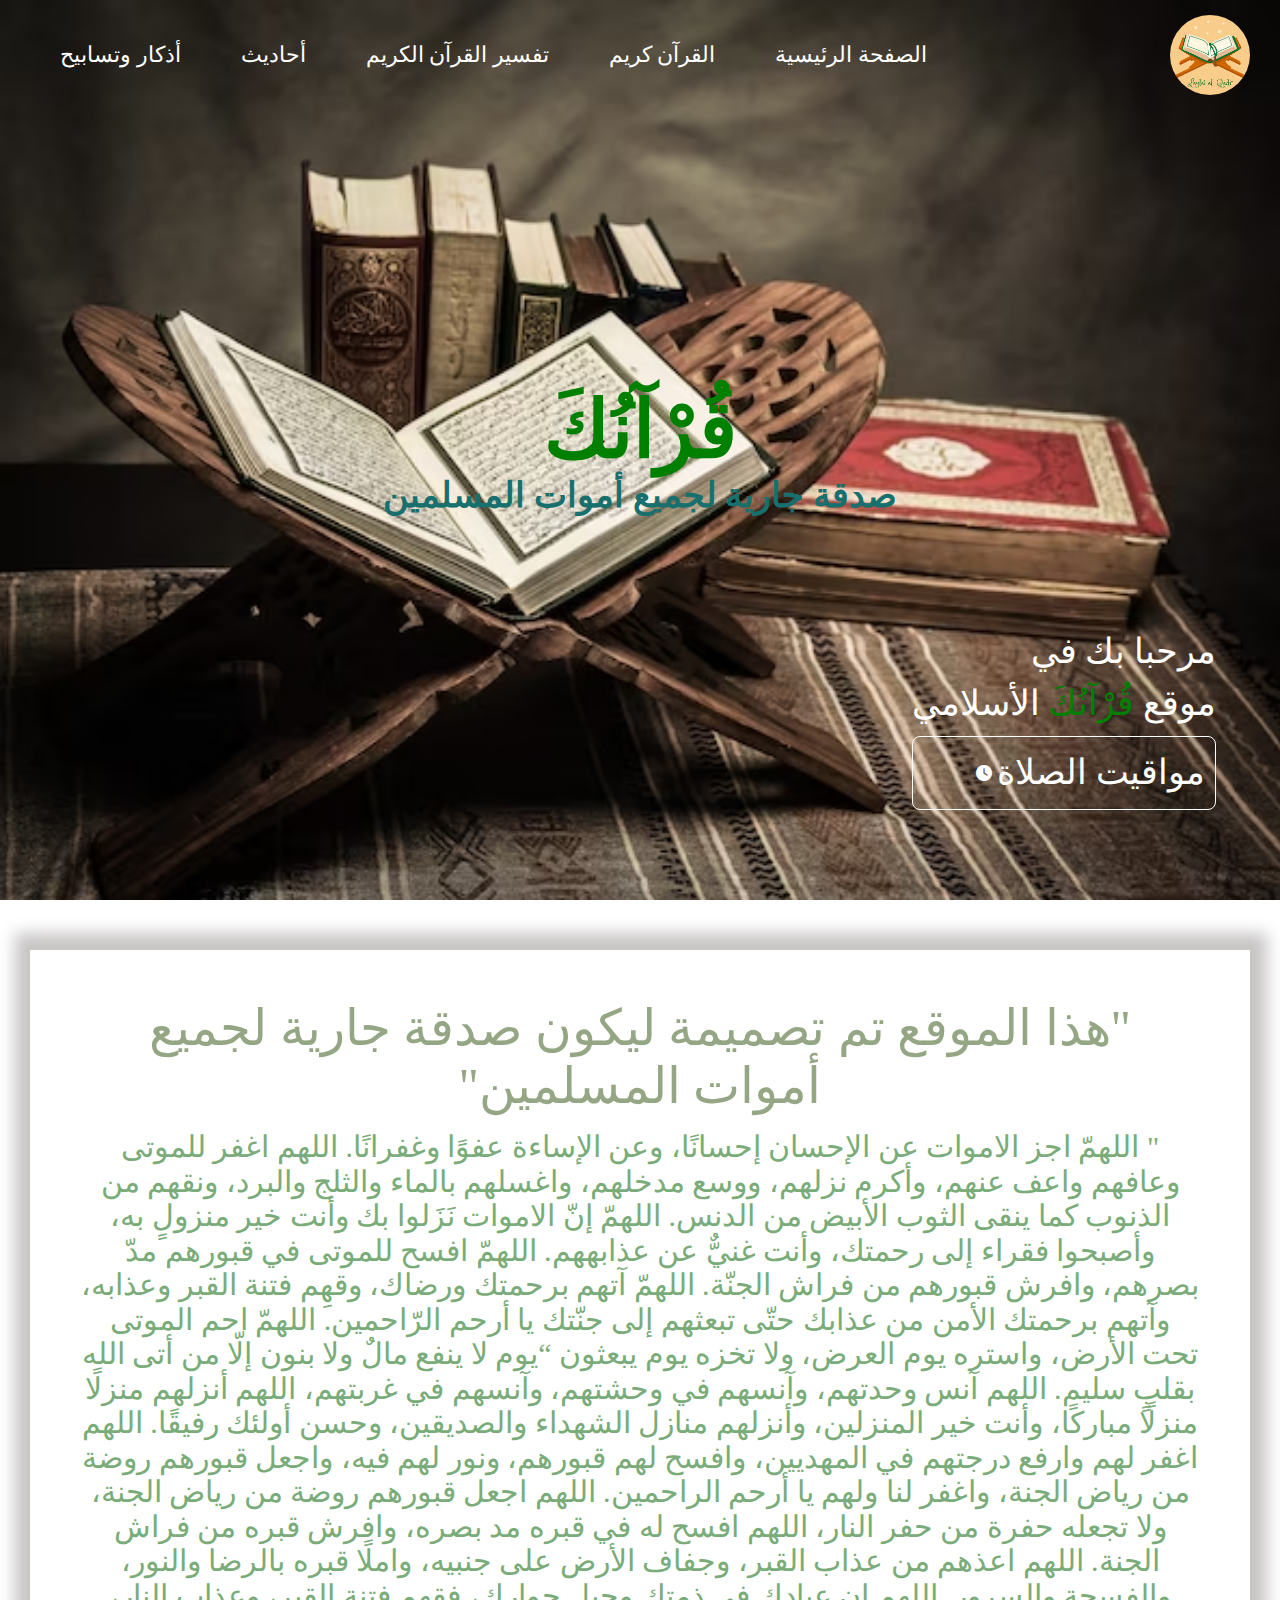
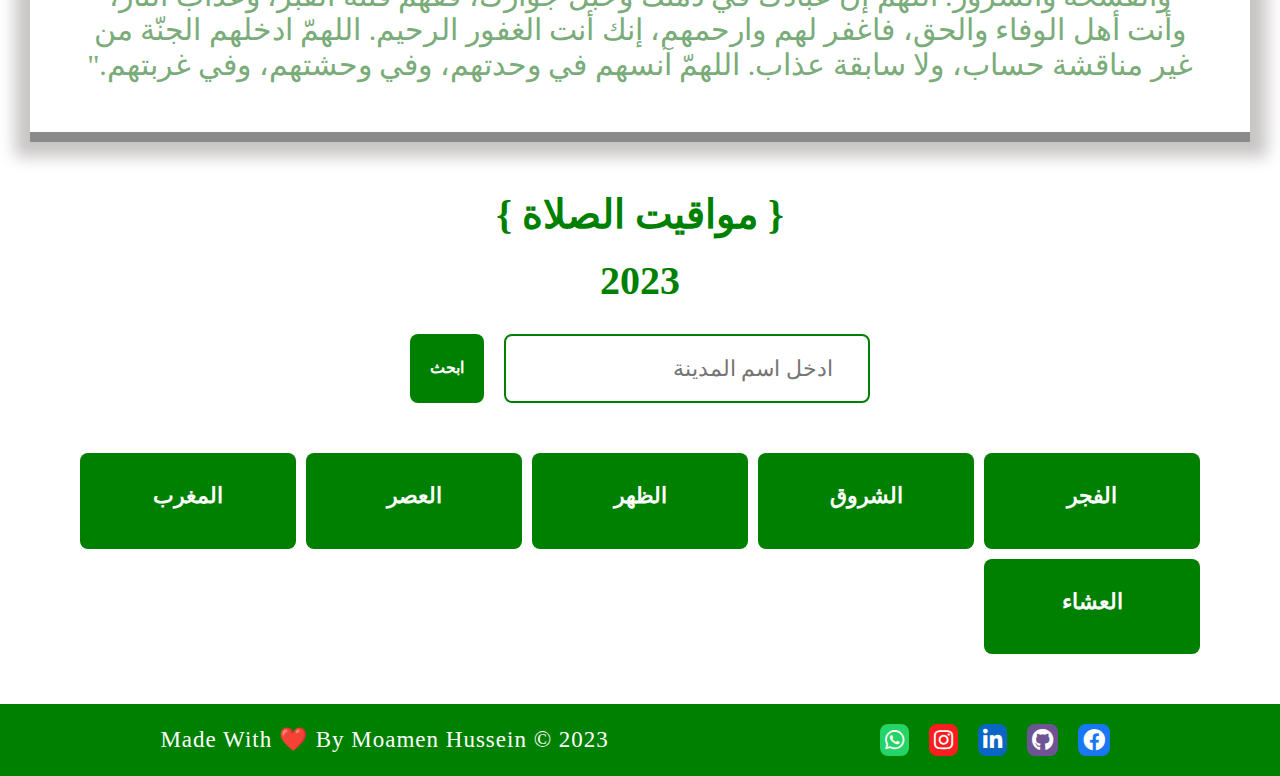
<file: index.html>
<!DOCTYPE html>
<html lang="en">
  <head>
    <meta charset="UTF-8" />
    <meta http-equiv="X-UA-Compatible" content="IE=edge" />
    <!-- font-awesome The iconic -->
    <!-- font awesome library -->
    <link rel="stylesheet" href="css/all.min.css" />
    <!-- Render all Element Normally -->
    <link rel="stylesheet" href="css/normalize.css" />
    <!--Main Framework css-->
    <link rel="stylesheet" href="css/framework.css" />
    <!-- Main Template css file -->
    <link rel="stylesheet" href="css/master.css" />
    <!-- Google Fonts -->
    <link rel="preconnect" href="https://fonts.googleapis.com" />
    <link rel="preconnect" href="https://fonts.gstatic.com" crossorigin />
    <link
      href="https://fonts.googleapis.com/css2?family=Cairo:wght@200;300;400;500;600;700;800;900;1000&family=Open+Sans:wght@300;500;600;800&family=Poppins:ital,wght@0,100;0,200;0,400;0,600;1,100;1,200&family=Roboto:ital,wght@0,100;0,300;0,500;0,700;0,900;1,100;1,300;1,400;1,500&display=swap"
      rel="stylesheet"
    />
    <title>قرآنك</title>
  </head>
  <body>
    <i class="fa-solid fa-chevron-up up"></i>
    <div class="header">
      <div class="container">
        <a href="#"><img src="imges/logo.avif" alt="" /></a>
        <div class="nav">
          <i class="fa-solid fa-bars menu"></i>
          <ul>
            <i class="fa-regular fa-circle-xmark close"></i>
            <li><a href="index.html">الصفحة الرئيسية</a></li>
            <li><a href="quran.html">القرآن كريم</a></li>
            <li><a href="tafseer.html">تفسير القرآن الكريم</a></li>
            <li><a href="hadis.html"> أحاديث</a></li>
            <li><a href="azkar.html"> أذكار وتسابيح</a></li>
          </ul>
        </div>
      </div>
    </div>
    <div class="landing" id="main">
      <div class="container">
        <div class="info">
          <h2>قُرْآنُكَ</h2>
          <p>صدقة جارية لجميع أموات المسلمين</p>
        </div>
        <div class="welcome">
          <p>مرحبا بك في<br />موقع <span>قُرْآنُكَ</span> الأسلامي</p>
          <a href="#timeprayer" class="time">
            <p>مواقيت الصلاة</p>
            <i class="fa-solid fa-clock"></i>
          </a>
        </div>
      </div>
    </div>
    <div class="box-info">
      <div class="container">
        <p class="paragraph-one">
          "هذا الموقع تم تصميمة ليكون صدقة جارية لجميع أموات المسلمين"
        </p>
        <div class="paragraph-two">
          " اللهمّ اجز الاموات عن الإحسان إحسانًا، وعن الإساءة عفوًا وغفرانًا.
          اللهم اغفر للموتى وعافهم واعف عنهم، وأكرم نزلهم، ووسع مدخلهم، واغسلهم
          بالماء والثلج والبرد، ونقهم من الذنوب كما ينقى الثوب الأبيض من الدنس.
          اللهمّ إنّ الاموات نَزَلوا بك وأنت خير منزولٍ به، وأصبحوا فقراء إلى
          رحمتك، وأنت غنيٌّ عن عذابههم. اللهمّ افسح للموتى في قبورهم مدّ بصرهم،
          وافرش قبورهم من فراش الجنّة. اللهمّ آتهم برحمتك ورضاك، وقهِم فتنة
          القبر وعذابه، وآتهم برحمتك الأمن من عذابك حتّى تبعثهم إلى جنّتك يا
          أرحم الرّاحمين. اللهمّ احم الموتى تحت الأرض، واستره يوم العرض، ولا
          تخزه يوم يبعثون “يوم لا ينفع مالٌ ولا بنون إلّا من أتى الله بقلبٍ
          سليم. اللهم آنس وحدتهم، وآنسهم في وحشتهم، وآنسهم في غربتهم، اللهم
          أنزلهم منزلًا منزلًا مباركًا، وأنت خير المنزلين، وأنزلهم منازل الشهداء
          والصديقين، وحسن أولئك رفيقًا. اللهم اغفر لهم وارفع درجتهم في المهديين،
          وافسح لهم قبورهم، ونور لهم فيه، واجعل قبورهم روضة من رياض الجنة، واغفر
          لنا ولهم يا أرحم الراحمين. اللهم اجعل قبورهم روضة من رياض الجنة، ولا
          تجعله حفرة من حفر النار، اللهم افسح له في قبره مد بصره، وافرش قبره من
          فراش الجنة. اللهم اعذهم من عذاب القبر، وجفاف الأرض على جنبيه، واملًا
          قبره بالرضا والنور، والفسحة والسرور. اللهم إن عبادك في ذمتك وحبل
          جوارك، فقهم فتنة القبر، وعذاب النار، وأنت أهل الوفاء والحق، فاغفر لهم
          وارحمهم، إنك أنت الغفور الرحيم. اللهمّ ادخلهم الجنّة من غير مناقشة
          حساب، ولا سابقة عذاب. اللهمّ آنسهم في وحدتهم، وفي وحشتهم، وفي غربتهم."
        </div>
      </div>
    </div>
    <div class="prayerTime" id="timeprayer">
      <h2>{ مواقيت الصلاة }</h2>
      <div class="year">2023</div>
      <div class="container">
        <div class="input">
          <input type="text" placeholder=" ادخل اسم المدينة" />
          <button class="search">ابحث</button>
        </div>
        <div class="namecity"></div>
        <div class="info">
          <div class="boxstime">
            <div class="box">
              <div class="name">الفجر</div>
              <div class="fagr"></div>
            </div>
            <div class="box">
              <div class="name">الشروق</div>
              <div class="sunrise"></div>
            </div>
            <div class="box">
              <div class="name">الظهر</div>
              <div class="dohr"></div>
            </div>
            <div class="box">
              <div class="name">العصر</div>
              <div class="asr"></div>
            </div>
            <div class="box">
              <div class="name">المغرب</div>
              <div class="maghreb"></div>
            </div>
            <div class="box">
              <div class="name">العشاء</div>
              <div class="isha"></div>
            </div>
          </div>
        </div>
        <div class="result"></div>
      </div>
    </div>
    <div class="footer">
      <div class="container">
        <ul>
          <li>
            <a href="https://www.facebook.com/moalfj?mibextid=ZbWKwL">
              <i class="fa-brands fa-facebook facebook"></i>
            </a>
          </li>
          <li>
            <a href="https://github.com/moamenhussein"
              ><i class="fa-brands fa-github github"></i
            ></a>
          </li>
          <li>
            <a href="https://www.linkedin.com/in/moamen-hussein-414ab1254/"
              ><i class="fa-brands fa-linkedin-in linkedin"></i
            ></a>
          </li>
          <li>
            <a
              href="https://instagram.com/moamenhussein1?utm_source=qr&igshid=MzNlNGNkZWQ4Mg=="
              ><i class="fa-brands fa-instagram insta"></i
            ></a>
          </li>
          <li>
            <a href="https://wa.me/qr/O7BJLZVEUXVYK1"
              ><i class="fa-brands fa-whatsapp whats"></i>
            </a>
          </li>
        </ul>
        <div class="made">
          Made With ❤️ By Moamen Hussein &copy; 2023
        </div>
      </div>
    </div>
    <script src="main.js"></script>
  </body>
</html>
</file>
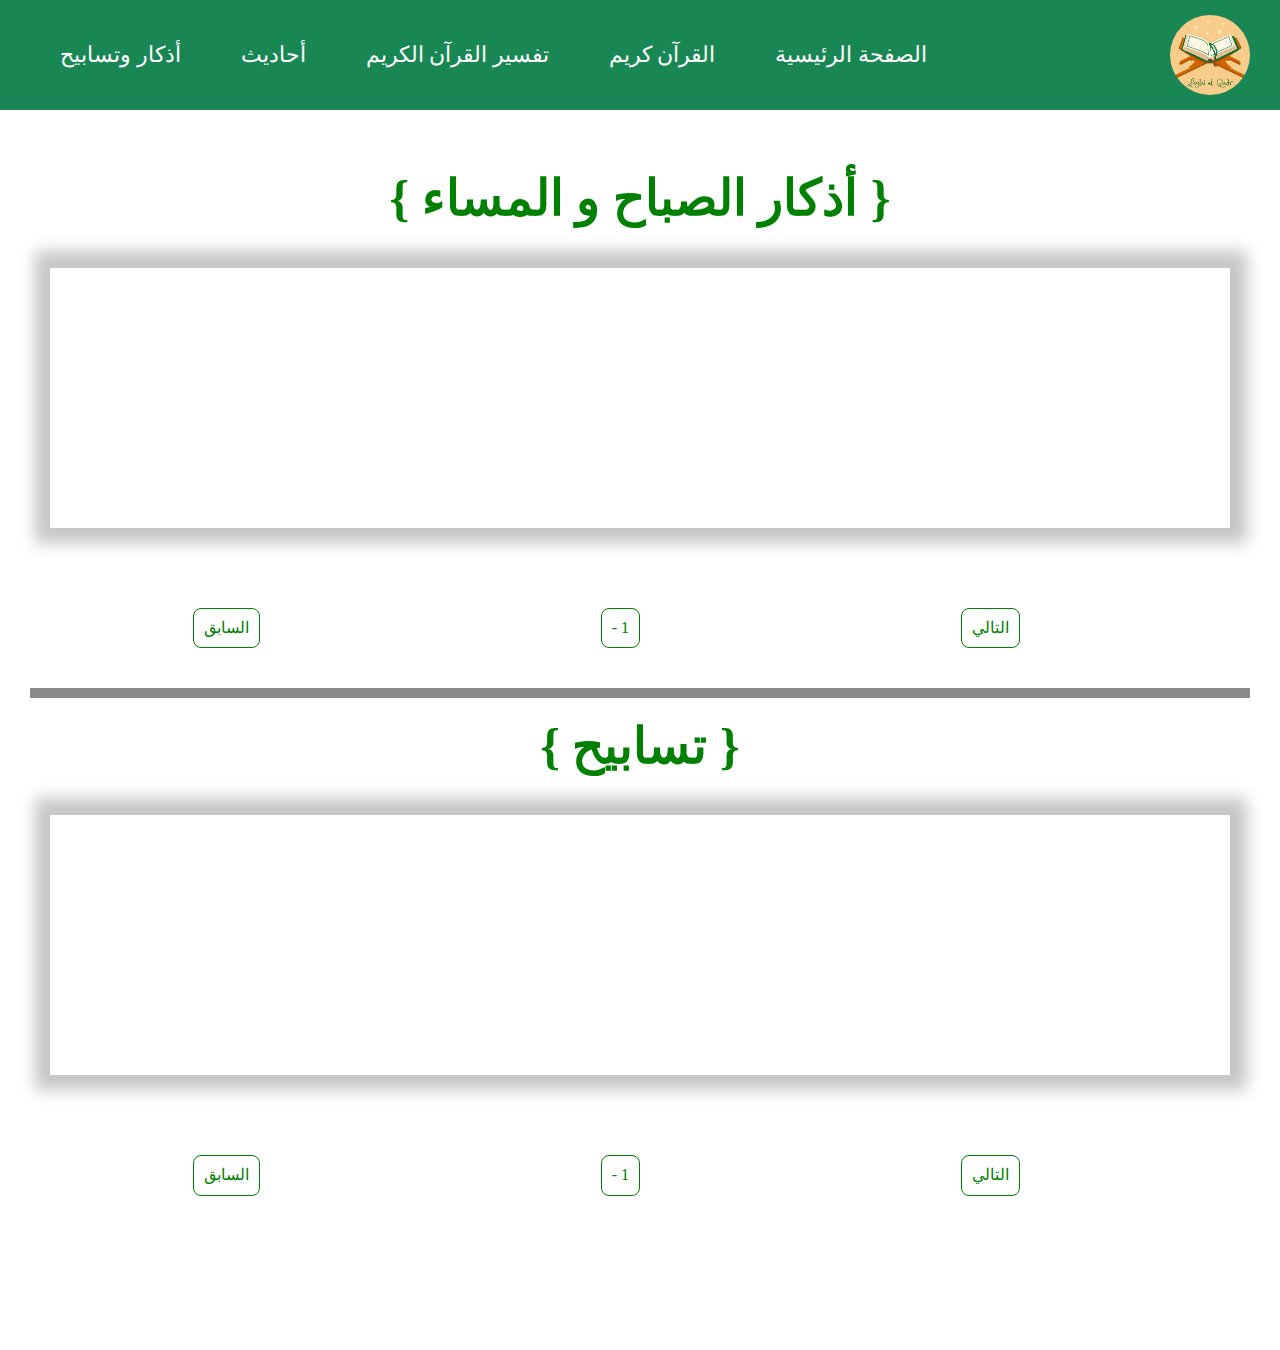
<file: azkar.html>
<!DOCTYPE html>
<html lang="en">
  <head>
    <meta charset="UTF-8" />
    <meta http-equiv="X-UA-Compatible" content="IE=edge" />
    <!-- font-awesome The iconic -->
    <!-- font awesome library -->
    <link rel="stylesheet" href="css/all.min.css" />
    <!-- Render all Element Normally -->
    <link rel="stylesheet" href="css/normalize.css" />
    <!--Main Framework css-->
    <link rel="stylesheet" href="css/framework.css" />
    <!-- Main Template css file -->
    <link rel="stylesheet" href="css/master.css" />
    <!-- Google Fonts -->
    <link rel="preconnect" href="https://fonts.googleapis.com" />
    <link rel="preconnect" href="https://fonts.gstatic.com" crossorigin />
    <link
      href="https://fonts.googleapis.com/css2?family=Cairo:wght@200;300;400;500;600;700;800;900;1000&family=Open+Sans:wght@300;500;600;800&family=Poppins:ital,wght@0,100;0,200;0,400;0,600;1,100;1,200&family=Roboto:ital,wght@0,100;0,300;0,500;0,700;0,900;1,100;1,300;1,400;1,500&display=swap"
      rel="stylesheet"
    />
    <title>قرآنك</title>
  </head>
  <body>
    <i class="fa-solid fa-chevron-up up"></i>
    <div class="header hadis">
      <div class="container">
        <a href="#"><img src="imges/logo.avif" alt="" /></a>
        <div class="nav">
          <i class="fa-solid fa-bars menu"></i>
          <ul>
            <i class="fa-regular fa-circle-xmark close"></i>
            <li><a href="index.html">الصفحة الرئيسية</a></li>
            <li><a href="quran.html">القرآن كريم</a></li>
            <li><a href="tafseer.html">تفسير القرآن الكريم</a></li>
            <li><a href="hadis.html"> أحاديث</a></li>
            <li><a href="azkar.html"> أذكار وتسابيح</a></li>
          </ul>
        </div>
      </div>
    </div>
    <h2 class="offline"></h2>
    <div class="landing-hadis">
      <div class="container azkarandhadis">
        <h2>{ أذكار الصباح و المساء }</h2>
        <div class="hadis-content"></div>
        <div class="number-container">
          <div class="next done">التالي</div>
          <div class="num-num done">
            <span class="num-one">1</span> -
            <span class="num-two"></span>
          </div>
          <div class="prev done">السابق</div>
        </div>
      </div>
    </div>
    <div class="tasabieh">
      <div class="container">
        <h2>{ تسابيح }</h2>
        <div class="tasabieh-contentet">
          <div class="tasbiha-container">
            <div class="tasbiha"></div>
            <div class="count"></div>
          </div>
          <div class="discription"></div>
        </div>
        <div class="number-container">
          <div class="nextbtn done">التالي</div>
          <div class="num-num done">
            <span class="numberOne">1</span> -
            <span class="tasabieh-count"></span>
          </div>
          <div class="prevbtn done">السابق</div>
        </div>
      </div>
    </div>
    <script src="azkar.js"></script>
  </body>
</html>
</file>
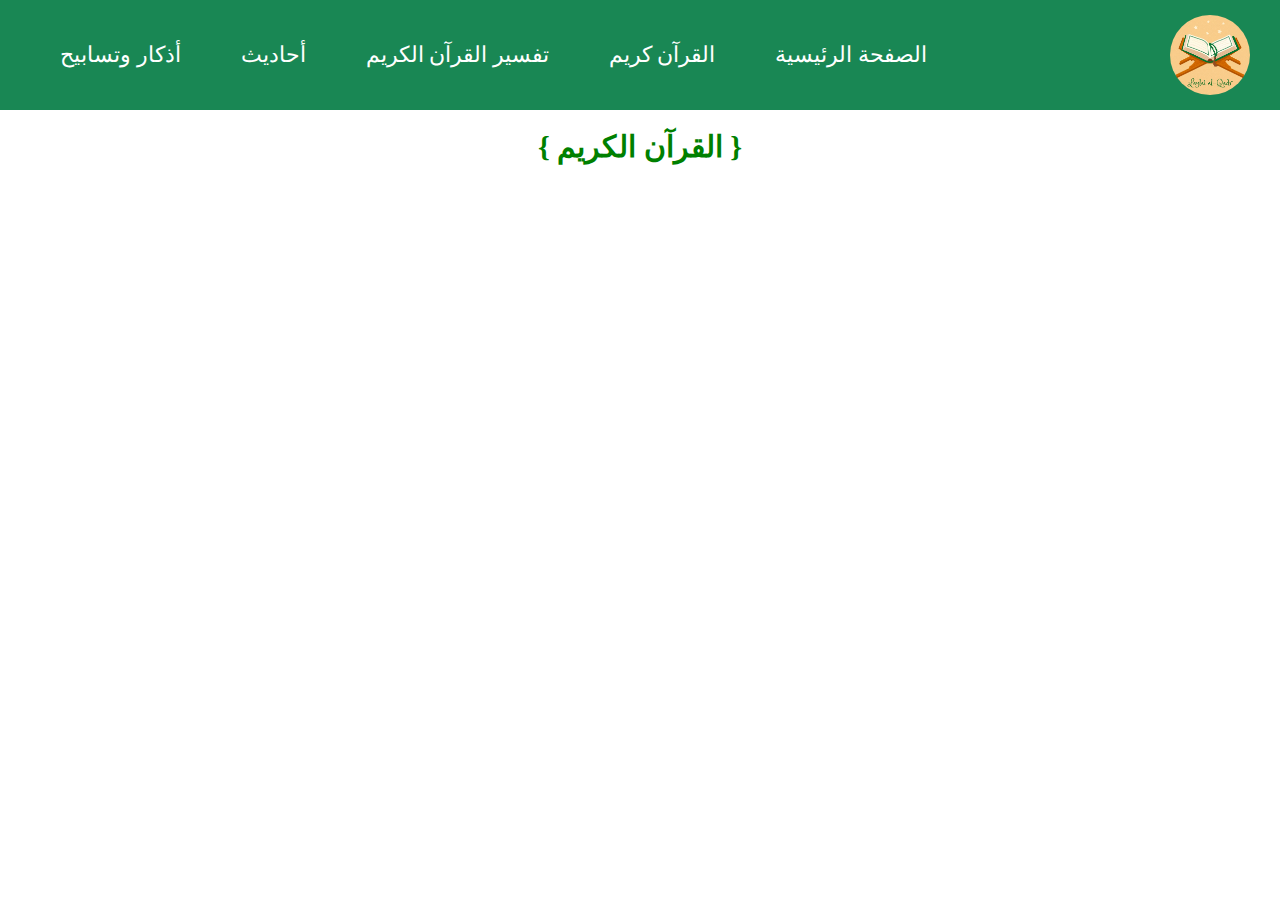
<file: quran.html>
<!DOCTYPE html>
<html lang="en">
  <head>
    <meta charset="UTF-8" />
    <meta http-equiv="X-UA-Compatible" content="IE=edge" />
    <!-- font-awesome The iconic -->
    <!-- font awesome library -->
    <link rel="stylesheet" href="css/all.min.css" />
    <!-- Render all Element Normally -->
    <link rel="stylesheet" href="css/normalize.css" />
    <!--Main Framework css-->
    <link rel="stylesheet" href="css/framework.css" />
    <!-- Main Template css file -->
    <link rel="stylesheet" href="css/master.css" />
    <!-- Google Fonts -->
    <link rel="preconnect" href="https://fonts.googleapis.com" />
    <link rel="preconnect" href="https://fonts.gstatic.com" crossorigin />
    <link
      href="https://fonts.googleapis.com/css2?family=Cairo:wght@200;300;400;500;600;700;800;900;1000&family=Open+Sans:wght@300;500;600;800&family=Poppins:ital,wght@0,100;0,200;0,400;0,600;1,100;1,200&family=Roboto:ital,wght@0,100;0,300;0,500;0,700;0,900;1,100;1,300;1,400;1,500&display=swap"
      rel="stylesheet"
    />
    <title>قرآنك</title>
  </head>
  <body>
    <i class="fa-solid fa-chevron-up up"></i>
    <div class="header quran">
      <div class="container">
        <a href="#"><img src="imges/logo.avif" alt="" /></a>
        <div class="nav">
          <i class="fa-solid fa-bars menu"></i>
          <ul>
            <i class="fa-regular fa-circle-xmark close"></i>
            <li><a href="index.html">الصفحة الرئيسية</a></li>
            <li><a href="quran.html">القرآن كريم</a></li>
            <li><a href="tafseer.html">تفسير القرآن الكريم</a></li>
            <li><a href="hadis.html"> أحاديث</a></li>
            <li><a href="azkar.html"> أذكار وتسابيح</a></li>
          </ul>
        </div>
      </div>
    </div>
    <h2 class="heading-tafseer">{ القرآن الكريم }</h2>
    <div class="tafseer-content"></div>
    <div class="content-tafseer">
      <div class="closebtn">
        <i class="fa-regular fa-circle-xmark"></i>
        <h2></h2>
        <div class="ayat"></div>
        <div class="audio"></div>
        <img src="imges/photo.jpg" alt="">
        <div class="tbody-ayat">
          <div class="contentayat"><span class="number"></span></div>
        </div>
        <div class="aya-container"></div>
      </div>
    </div>
    <script src="quran.js"></script>
  </body>
</html>
</file>
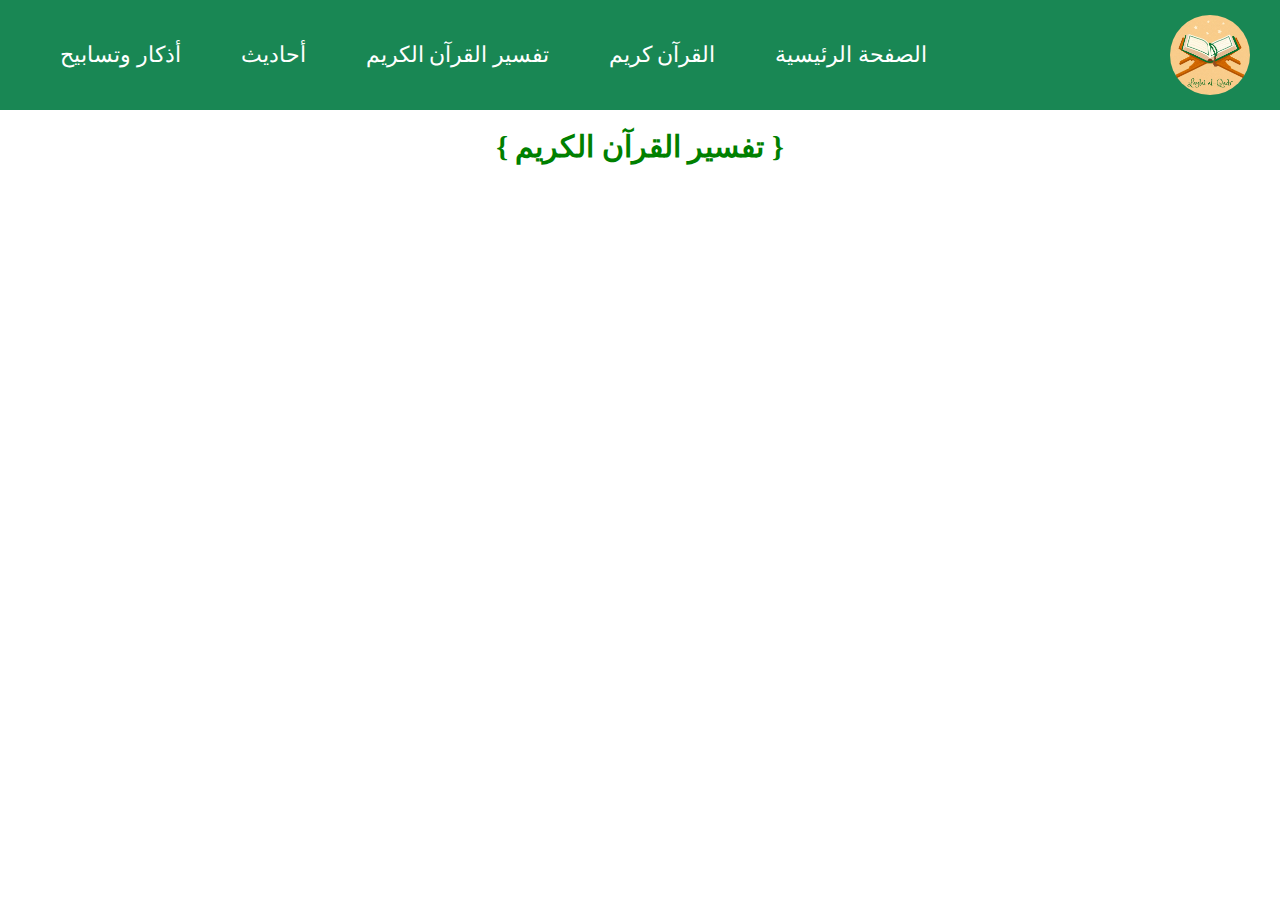
<file: tafseer.html>
<!DOCTYPE html>
<html lang="en">
  <head>
    <meta charset="UTF-8" />
    <meta http-equiv="X-UA-Compatible" content="IE=edge" />
    <!-- font-awesome The iconic -->
    <!-- font awesome library -->
    <link rel="stylesheet" href="css/all.min.css" />
    <!-- Render all Element Normally -->
    <link rel="stylesheet" href="css/normalize.css" />
    <!--Main Framework css-->
    <link rel="stylesheet" href="css/framework.css" />
    <!-- Main Template css file -->
    <link rel="stylesheet" href="css/master.css" />
    <!-- Google Fonts -->
    <link rel="preconnect" href="https://fonts.googleapis.com" />
    <link rel="preconnect" href="https://fonts.gstatic.com" crossorigin />
    <link
      href="https://fonts.googleapis.com/css2?family=Cairo:wght@200;300;400;500;600;700;800;900;1000&family=Open+Sans:wght@300;500;600;800&family=Poppins:ital,wght@0,100;0,200;0,400;0,600;1,100;1,200&family=Roboto:ital,wght@0,100;0,300;0,500;0,700;0,900;1,100;1,300;1,400;1,500&display=swap"
      rel="stylesheet"
    />
    <title>قرآنك</title>
  </head>
  <body>
    <i class="fa-solid fa-chevron-up up"></i>
    <div class="header tafseer">
      <div class="container">
        <a href="#"><img src="imges/logo.avif" alt="" /></a>
        <div class="nav">
          <i class="fa-solid fa-bars menu"></i>
          <ul>
            <i class="fa-regular fa-circle-xmark close"></i>
            <li><a href="index.html">الصفحة الرئيسية</a></li>
            <li><a href="quran.html">القرآن كريم</a></li>
            <li><a href="tafseer.html">تفسير القرآن الكريم</a></li>
            <li><a href="hadis.html"> أحاديث</a></li>
            <li><a href="azkar.html"> أذكار وتسابيح</a></li>
          </ul>
        </div>
      </div>
    </div>
    <h2 class="heading-tafseer">{ تفسير القرآن الكريم }</h2>
    <div class="tafseer-content"></div>
    <div class="content-tafseer">
      <div class="closebtn">
        <i class="fa-regular fa-circle-xmark"></i>
        <h2></h2>
        <div class="ayat"></div>
        <div class="aya-container">
          
        </div>
      </div>
    </div>
    <script src="tafseer.js"></script>
  </body>
</html>
</file>
<file: css/framework.css>
:root {
    --fa-style-family-classic: "font awesome 5 free";
    --blue-color: #0075ff;
    --blue-alt-color: #0d69d5;
    --orange-color: #f59e0b;
    --green-color: #22c55e;
    --red-color: #f44336;
    --grey-color:#888;
}
/*Start Box*/
.d-flex {
    display: flex;
}
.align-center {
    align-items: center;
}
.d-grid {
    display: grid;
}
.gap-20 {
    gap: 20px;
}
@media (max-width: 767px) {
    .block-mobile {
        display: block;
    }
}
/*End Box*/
/*Start padding + margin*/
.p-10 {
    padding: 10px;
}
.p-20 {
    padding: 20px;
}
.p-15 {
    padding: 15px;
}
.m-20 {
    margin: 20px;
}
.mt-0 {
    margin-top: 0;
}
.mt-5 {
    margin-top: 5px;
}
/*End padding + margin*/
/*Start Color*/
.bg-white {
    background-color: white;
}
.bg-eee {
background-color: #EEE;
}
.c-black {
    color: black;
}
/*End Color*/
/*Start Position*/
.p-relative {
    position: relative;
}
/*End Position*/
/*Start Font*/
.txt-c {
    text-align: center;
}
.fs-14 {
    font-size: 14px;
}
@media (max-width: 767px) {
    .txt-c-mobile {
        text-align: center;
    }
}
/*End Font*/
/*Start Border*/
.rad-6 {
    border-radius: 6px;
    -webkit-border-radius: 6px;
    -moz-border-radius: 6px;
    -ms-border-radius: 6px;
    -o-border-radius: 6px;
}
/*End Border*/
/*Start Width*/
.w-full {
    width: 100%;
}
/*End Width*/
/*Start Coponents*/
.between-flex {
    display: flex;
    align-items: center;
    justify-content: space-between;
}
/*End Coponents*/
</file>
<file: css/master.css>
:root {
  --main-color: green;
  --second-color: white;
  --paragraph-color: #94a684;
  --main-transition: 0.5s;
}
* {
  padding: 0;
  margin: 0;
  box-sizing: border-box;
  font-family: "thuluth-decorated";
}
body {
  direction: rtl;
}
html {
  scroll-behavior: smooth;
}
.up {
  position: fixed;
  z-index: 9999;
  color: var(--second-color);
  background-color: var(--main-color);
  font-size: 30px;
  padding: 8px;
  bottom: 20px;
  right: -80px;
  cursor: pointer;
  border-radius: 8px;
  -webkit-border-radius: 8px;
  -moz-border-radius: 8px;
  -ms-border-radius: 8px;
  -o-border-radius: 8px;
  transition: var(--main-transition);
  -webkit-transition: var(--main-transition);
  -moz-transition: var(--main-transition);
  -ms-transition: var(--main-transition);
  -o-transition: var(--main-transition);
}
.up.right {
  right: 20px;
}
li {
  list-style: none;
}
a {
  text-decoration: none;
}
.menu {
  display: none;
}
.header {
  position: absolute;
  width: 100%;
}
.header .container {
  height: 70px;
  display: flex;
  justify-content: space-between;
  align-items: center;
  margin: 20px 30px;
}
.header .container a img {
  width: 80px;
  border-radius: 50%;
  -webkit-border-radius: 50%;
  -moz-border-radius: 50%;
  -ms-border-radius: 50%;
  -o-border-radius: 50%;
  display: flex;
  justify-content: center;
  align-items: center;
}
.header .container .nav ul {
  display: flex;
  transition: var(--main-transition);
  -webkit-transition: var(--main-transition);
  -moz-transition: var(--main-transition);
  -ms-transition: var(--main-transition);
  -o-transition: var(--main-transition);
}
.header .container .nav ul li a {
  position: relative;
  color: var(--second-color);
  padding: 0 30px;
  font-size: 22px;
}
.header .container .nav ul li a::before {
  position: absolute;
  content: "";
  width: 0;
  height: 3px;
  background-color: var(--second-color);
  bottom: -15px;
  left: 50%;
  transform: translateX(-50%);
  -webkit-transform: translateX(-50%);
  -moz-transform: translateX(-50%);
  -ms-transform: translateX(-50%);
  -o-transform: translateX(-50%);
  transition: var(--main-transition);
  -webkit-transition: var(--main-transition);
  -moz-transition: var(--main-transition);
  -ms-transition: var(--main-transition);
  -o-transition: var(--main-transition);
}
.header .container .nav ul li a:hover::before {
  width: calc(100% - 52px);
}
.close {
  display: none;
  font-size: 30px;
  padding: 15px;
  cursor: pointer;
  color: white;
}
@media (max-width: 940px) {
  .menu {
    display: block;
    font-size: 25px;
    cursor: pointer;
    color: var(--second-color);
  }
  .close {
    display: block;
  }
  .header .container .nav ul {
    position: absolute;
    z-index: 99999;
    flex-direction: column;
    left: 100%;
    top: 110px;
    text-align: left;
    background-color: #4b362d;
    width: 100%;
  }
  .header .container .nav ul.active {
    left: 0;
  }
  .header .container .nav ul li a {
    display: block;
    padding: 20px;
    text-align: right;
  }
  .header .container .nav ul li a::before {
    width: 0;
    bottom: 0;
  }
}

.landing {
  height: 100vh;
  background-image: url("../imges/landing.avif");
  background-size: cover;
  display: flex;
  justify-content: center;
  align-items: center;
}

.landing .container .info {
  text-align: center;
}
.landing .container .info h2 {
  font-size: 80px;
  color: var(--main-color);
}
.landing .container .info p {
  color: #17706e;
  font-size: 35px;
  font-weight: bold;
}
.landing .container .welcome {
  position: absolute;
  right: 5%;
  bottom: 10%;
  color: var(--second-color);
}
.landing .container .welcome p {
  font-size: 35px;
  line-height: 1.5;
}
.landing .container .welcome p span {
  color: var(--main-color);
}
.landing .container .welcome .time {
  margin-top: 5px;
  display: flex;
  align-items: center;
  padding: 10px;
  cursor: pointer;
  background-color: transparent;
  color: var(--second-color);
  border-radius: 8px;
  -webkit-border-radius: 8px;
  -moz-border-radius: 8px;
  -ms-border-radius: 8px;
  -o-border-radius: 8px;
  border: none;
  border: 1px solid var(--second-color);
  transition: var(--main-transition);
  -webkit-transition: var(--main-transition);
  -moz-transition: var(--main-transition);
  -ms-transition: var(--main-transition);
  -o-transition: var(--main-transition);
}
.landing .container .welcome .time i {
  padding-right: 5px;
}

.landing .container .welcome .time:hover {
  background-color: white;
  color: black;
}

.box-info .container {
  padding: 50px;
  margin: 50px 30px;
  text-align: center;
  color: var(--paragraph-color);
  box-shadow: 1px -1px 15px 16px #c8c5c5;
  border-bottom: 10px solid #8a8a8a;
}
.box-info .container .paragraph-one {
  font-size: 50px;
}
.box-info .container .paragraph-two {
  margin-top: 15px;
  font-size: 30px;
  color: #79ac78;
}

.prayerTime {
  margin: 20px 30px;
}
.prayerTime h2 {
  text-align: center;
  font-size: 40px;
  color: var(--main-color);
}
.prayerTime .input {
  position: relative;
  margin-top: 30px;
  display: flex;
  justify-content: center;
}
.prayerTime .input input {
  width: 30%;
  padding: 20px 30px;
  border: none;
  border: 2px solid var(--main-color);
  caret-color: var(--main-color);
  border-radius: 8px;
  -webkit-border-radius: 8px;
  -moz-border-radius: 8px;
  -ms-border-radius: 8px;
  -o-border-radius: 8px;
  font-size: 22px;
}
.prayerTime .input input:focus {
  outline: none;
}
.prayerTime .input .search {
  margin-right: 20px;
  padding: 20px;
  border-radius: 8px;
  -webkit-border-radius: 8px;
  -moz-border-radius: 8px;
  -ms-border-radius: 8px;
  -o-border-radius: 8px;
  border: none;
  cursor: pointer;
  background-color: var(--main-color);
  color: white;
  font-weight: bold;
}
.year {
  text-align: center;
  margin-top: 20px;
  font-size: 40px;
  font-weight: bold;
  color: var(--main-color);
}
.boxstime {
  display: grid;
  grid-template-columns: repeat(auto-fill, minmax(200px, 1fr));
  gap: 10px;
  margin: 50px;
  text-align: center;
}
.boxstime .box {
  background-color: var(--main-color);
  padding: 30px 0;
  color: var(--second-color);
  font-size: 22px;
  font-weight: bold;
  border-radius: 8px;
  -webkit-border-radius: 8px;
  -moz-border-radius: 8px;
  -ms-border-radius: 8px;
  -o-border-radius: 8px;
}
.boxstime .box .name {
  padding-bottom: 10px;
}
@media (max-width: 700px) {
  .landing .container .info p {
    font-size: 30px;
  }
  .box-info .container .paragraph-one {
    font-size: 20px;
    line-height: 1.5;
  }
  .box-info .container .paragraph-two {
    font-size: 18px;
    line-height: 1.5;
  }
  .prayerTime .input input {
    width: 60%;
  }
}
.namecity {
  margin-top: 20px;
}
.result,
.namecity {
  text-align: center;
  color: var(--main-color);
  font-size: 40px;
  font-weight: bold;
}
.footer {
  background-color: var(--main-color);
}
.footer .container {
  margin: 20px 30px 0 30px;
  padding: 20px 0;
  display: flex;
  justify-content: space-around;
  align-items: center;
  font-family: system-ui;
}

.footer .container .made {
  font-size: 23px;
  color: white;
  letter-spacing: 1px;
}

@media (max-width: 800px) {
  .footer .container {
    flex-direction: column-reverse;
  }
  .footer .container .made {
    padding: 20px 0;
    font-size: 12px;
  }
  .footer .container ul li a i {
    font-size: 12px;
  }
}
.footer .container ul {
  display: flex;
}
.footer .container ul li a {
  padding: 0 10px;
  font-size: 22px;
  color: white;
}
.footer .container ul li a i {
  padding: 5px;
  border-radius: 8px;
  -webkit-border-radius: 8px;
  -moz-border-radius: 8px;
  -ms-border-radius: 8px;
  -o-border-radius: 8px;
}
.footer .container ul li a i:hover {
  animation: move 0.1s linear infinite alternate;
  -webkit-animation: move 0.1s linear infinite alternate;
}
@keyframes move {
  from {
    transform: rotate(10deg);
    -webkit-transform: rotate(10deg);
    -moz-transform: rotate(10deg);
    -ms-transform: rotate(10deg);
    -o-transform: rotate(10deg);
  }
  to {
    transform: rotate(-20deg);
    -webkit-transform: rotate(-20deg);
    -moz-transform: rotate(-20deg);
    -ms-transform: rotate(-20deg);
    -o-transform: rotate(-20deg);
  }
}
.footer .container ul li a i.facebook {
  background-color: #1877f2;
}
.footer .container ul li a i.github {
  background-color: #6e5494;
}
.footer .container ul li a i.linkedin {
  background-color: #0a66c2;
}
.footer .container ul li a i.insta {
  background-color: #fd1d1d;
}
.footer .container ul li a i.whats {
  background-color: #25d366;
}
.hadis {
  background-color: #198754;
  margin-top: -20px;
}
.quran,
.tafseer {
  background-color: #198754;
}
.landing-hadis,
.tasabieh {
  width: 100%;
}
.landing-hadis .container,
.tasabieh .container {
  position: relative;
  top: 150px;
  margin: 20px 30px;
  text-align: center;
}
.landing-hadis .container h2,
.tasabieh .container h2 {
  color: var(--main-color);
  font-size: 50px;
}
.landing-hadis .container .hadis-content,
.tasabieh .container .tasabieh-contentet {
  margin: 40px 20px;
  box-shadow: 1px -1px 15px 16px #c8c5c5;
  padding: 130px 20px;
  font-size: 25px;
  line-height: 2;
}
.number-container {
  margin-top: 40px;
  display: grid;
  grid-template-columns: repeat(3, 1fr);
  cursor: pointer;
  padding: 40px;
}
@media (max-width: 700px) {
  .number-container {
    position: relative;
    padding: 20px;
    left: 50%;
    transform: translateX(-50%);
    -webkit-transform: translateX(-50%);
    -moz-transform: translateX(-50%);
    -ms-transform: translateX(-50%);
    -o-transform: translateX(-50%);
  }
}
.number-container .next:hover,
.number-container .prev:hover,
.number-container .nextbtn:hover,
.number-container .prevbtn:hover {
  background-color: var(--main-color);
  color: var(--second-color);
  transition: var(--main-transition) linear;
  -webkit-transition: var(--main-transition) linear;
  -moz-transition: var(--main-transition) linear;
  -ms-transition: var(--main-transition) linear;
  -o-transition: var(--main-transition) linear;
}

.number-container .done {
  width: fit-content;
  color: var(--main-color);
  border: 1px solid var(--main-color);
  padding: 10px;
  position: relative;
  right: 50%;
  border-radius: 8px;
  -webkit-border-radius: 8px;
  -moz-border-radius: 8px;
  -ms-border-radius: 8px;
  -o-border-radius: 8px;
}
.prev.solid,
.nextDone.solid,
.number-container .nextbtn.solid,
.number-container .prevbtn.solid {
  pointer-events: none;
}
.next.solid,
.prevDone.solid {
  pointer-events: none;
}
.azkarandhadis {
  border-bottom: 10px solid #8a8a8a;
}
.offline {
  position: absolute;
  width: 100%;
  height: 100vh;
  text-align: center;
  top: 50%;
  font-size: 30px;
}
.paragraph-heading .count {
  display: block;
}
.tasbiha-container {
  display: flex;
  justify-content: center;
}
.tasbiha-container .count {
  margin-right: 20px;
}
.heading-tafseer {
  position: absolute;
  top: 130px;
  text-align: center;
  width: 100%;
  font-size: 30px;
  color: var(--main-color);
}
.tafseer-content {
  margin: 0 5%;
  position: relative;
  top: 200px;
  display: grid;
  grid-template-columns: repeat(auto-fill, minmax(200px, 1fr));
  gap: 10px;
  text-align: center;
}
.tafseer-content .main-div-tafseer {
  background-color: white;
  padding: 40px;
  border: 1px solid #f2f2f2;
  box-shadow: 1px -1px 9px 0px #c8c5c5;
  cursor: pointer;
  font-size: 20px;
  border-top-left-radius: 25px;
  border-bottom-right-radius: 25px;
  transition: var(--main-transition);
  -webkit-transition: var(--main-transition);
  -moz-transition: var(--main-transition);
  -ms-transition: var(--main-transition);
  -o-transition: var(--main-transition);
}
.tafseer-content .main-div-tafseer:hover {
  background-color: var(--main-color);
  color: var(--second-color);
  transform: scale(1.1);
  -webkit-transform: scale(1.1);
  -moz-transform: scale(1.1);
  -ms-transform: scale(1.1);
  -o-transform: scale(1.1);
}
.tafseer-content .main-div-tafseer .second-div-tafseer {
  position: relative;
  top: 20%;
}
@media (max-width: 800px) {
  .tafseer-content .main-div-tafseer:hover {
    transform: scale(0.9);
    -webkit-transform: scale(0.9);
    -moz-transform: scale(0.9);
    -ms-transform: scale(0.9);
    -o-transform: scale(0.9);
  }
}

.content-tafseer {
  position: absolute;
  top: -2%;
  width: 100%;
  background-color: white;
  z-index: 2;
  transform: translateX(200%);
  -webkit-transform: translateX(200%);
  -moz-transform: translateX(200%);
  -ms-transform: translateX(200%);
  -o-transform: translateX(200%);
  transition: var(--main-transition);
  -webkit-transition: var(--main-transition);
  -moz-transition: var(--main-transition);
  -ms-transition: var(--main-transition);
  -o-transition: var(--main-transition);
}
.aya-container {
  background-color: white;
  width: 100%;
  
}
.content-tafseer.left {
  transform: translateX(0);
  -webkit-transform: translateX(0);
  -moz-transform: translateX(0);
  -ms-transform: translateX(0);
  -o-transform: translateX(0);
}
.icon .closecircle {
  background-color: var(--main-color);
}
.closebtn {
  margin-top: 30px;
}
.closebtn i {
  width: fit-content;
  padding: 10px;
  font-size: 30px;
  font-weight: bold;
  border-radius: 50%;
  -webkit-border-radius: 50%;
  -moz-border-radius: 50%;
  -ms-border-radius: 50%;
  -o-border-radius: 50%;
  cursor: pointer;
  color: var(--main-color);
  margin-top: 20px;
  margin-right: 20px;
}
@media(max-width: 700px) {
  .closebtn i {
    margin-top: 40px;
    margin-right: 40px;
  }
}
.closebtn h2 {
  text-align: center;
  font-size: 30px;
  color: var(--main-color);
}
.data-ref {
  display: none;
}
.ayat {
  text-align: center;
  margin-top: 2%;
  color: var(--main-color);
  font-weight: bold;
}
.aya-tafseer {
  /* margin-top: 5%; */
  font-size: 22px;
  margin: 20px 30px;
  border-bottom: 2px solid #c4c4c4;
  padding-bottom: 5px;
}
.aya-tafseer .text {
  color: var(--main-color);
}
.aya-tafseer .translation {
  color: #2f4474;
  margin-top: 1%;
  line-height: 1.5;
}
.tafseer-content.remove {
  display: none;
}
.audio audio {
  display: block;
  margin-top: 20px;
  position: relative;
  right: 50%;
  transform: translateX(50%);
  -webkit-transform: translateX(50%);
  -moz-transform: translateX(50%);
  -ms-transform: translateX(50%);
  -o-transform: translateX(50%);
}
.closebtn img {
  width: 250px;
  position: relative;
  right: 50%;
  transform: translateX(50%);
  -webkit-transform: translateX(50%);
  -moz-transform: translateX(50%);
  -ms-transform: translateX(50%);
  -o-transform: translateX(50%);
}
.contentayat {
  color: #2f4474;
  font-size: 25px;
  line-height: 2;
}
.tbody-ayat {
  padding: 20px;
}
.contentayat .number {
  color: var(--main-color);
}
</file>
